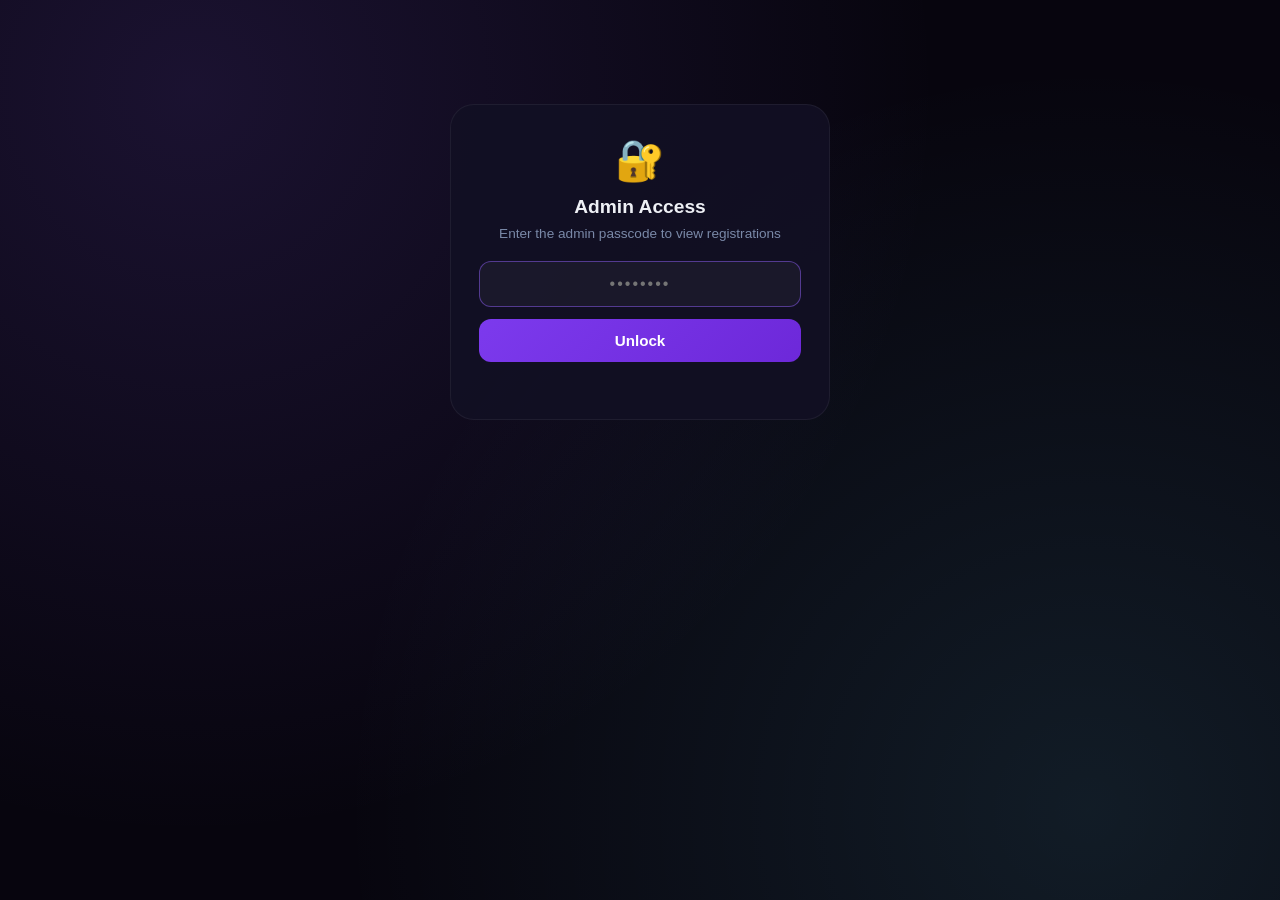
<file: admin.html>
<!DOCTYPE html>
<html lang="en">
<head>
    <meta charset="UTF-8" />
    <meta name="viewport" content="width=device-width, initial-scale=1.0" />
    <title>Sandesai · Admin</title>
    <meta name="robots" content="noindex, nofollow" />
    <link rel="stylesheet" href="https://cdnjs.cloudflare.com/ajax/libs/font-awesome/6.5.0/css/all.min.css" />
    <style>
        * { box-sizing: border-box; margin: 0; padding: 0; }
        body {
            font-family: 'Inter', -apple-system, BlinkMacSystemFont, 'Segoe UI', Roboto, sans-serif;
            background: #07050e;
            color: #eef0f5;
            min-height: 100vh;
            padding: 24px;
            background:
                radial-gradient(circle at 15% 10%, rgba(139,92,246,0.15), transparent 55%),
                radial-gradient(circle at 85% 90%, rgba(110,231,255,0.10), transparent 55%),
                #07050e;
        }
        .container { max-width: 1100px; margin: 0 auto; }
        .header {
            display: flex; align-items: center; justify-content: space-between;
            margin-bottom: 24px; flex-wrap: wrap; gap: 12px;
        }
        .brand {
            display: flex; align-items: center; gap: 12px;
            font-weight: 700; font-size: 1.4rem;
        }
        .brand img { width: 44px; height: 44px; border-radius: 50%;
                     border: 2px solid rgba(139,92,246,0.3); }
        .brand span {
            background: linear-gradient(135deg,#a78bfa,#6ee7ff);
            -webkit-background-clip: text;
            -webkit-text-fill-color: transparent;
            background-clip: text;
        }
        .stats { display: flex; gap: 12px; flex-wrap: wrap; }
        .stat {
            background: rgba(18,16,36,0.7);
            border: 1px solid rgba(255,255,255,0.06);
            border-radius: 14px;
            padding: 12px 20px;
            min-width: 130px;
        }
        .stat-value { font-size: 1.6rem; font-weight: 700; }
        .stat-label { font-size: 0.72rem; color: #7a89a8;
                      text-transform: uppercase; letter-spacing: 0.05em;
                      margin-top: 4px; }
        .toolbar {
            display: flex; gap: 10px; margin-bottom: 18px;
            flex-wrap: wrap; align-items: center;
        }
        .toolbar input {
            flex: 1; min-width: 200px;
            padding: 12px 16px;
            border-radius: 12px;
            border: 1px solid rgba(255,255,255,0.08);
            background: rgba(255,255,255,0.04);
            color: #eef0f5;
            font-size: 14px;
            outline: none;
            font-family: inherit;
        }
        .toolbar input:focus { border-color: rgba(139,92,246,0.5); }
        .btn {
            padding: 12px 20px;
            border-radius: 12px;
            border: 1px solid rgba(139,92,246,0.25);
            background: rgba(139,92,246,0.12);
            color: #a78bfa;
            font-weight: 600;
            font-size: 0.85rem;
            cursor: pointer;
            font-family: inherit;
            transition: background 0.2s, transform 0.1s;
            white-space: nowrap;
        }
        .btn:hover { background: rgba(139,92,246,0.22); }
        .btn:active { transform: scale(0.97); }
        .btn-primary {
            background: linear-gradient(135deg,#7c3aed,#6d28d9);
            color: #fff;
            border: none;
        }
        .table-wrap {
            background: rgba(18,16,36,0.7);
            border: 1px solid rgba(255,255,255,0.06);
            border-radius: 16px;
            overflow: hidden;
        }
        table {
            width: 100%;
            border-collapse: collapse;
            font-size: 0.9rem;
        }
        thead th {
            text-align: left;
            padding: 14px 16px;
            background: rgba(139,92,246,0.08);
            font-size: 0.72rem;
            text-transform: uppercase;
            letter-spacing: 0.06em;
            color: #a78bfa;
            font-weight: 600;
            border-bottom: 1px solid rgba(255,255,255,0.04);
        }
        tbody td {
            padding: 14px 16px;
            border-bottom: 1px solid rgba(255,255,255,0.03);
            vertical-align: middle;
        }
        tbody tr:hover { background: rgba(255,255,255,0.02); }
        tbody tr:last-child td { border-bottom: none; }
        .avatar {
            width: 36px; height: 36px; border-radius: 10px;
            background: linear-gradient(135deg,#8b5cf6,#6d28d9);
            display: inline-flex; align-items: center; justify-content: center;
            font-weight: 700; color: #fff; font-size: 14px;
            margin-right: 10px; vertical-align: middle;
        }
        .name-cell { display: flex; align-items: center; }
        .name-cell .details { display: flex; flex-direction: column; }
        .name-cell .name { font-weight: 600; color: #f0f2f7; }
        .phone { font-family: 'Monaco', 'Menlo', monospace;
                 color: #c4b5fd; font-weight: 500; }
        .time { color: #7a89a8; font-size: 0.82rem; }
        .empty {
            text-align: center; padding: 60px 20px; color: #5a6885;
        }
        .empty i { font-size: 3rem; opacity: 0.25;
                   display: block; margin-bottom: 12px; }
        .loader {
            text-align: center; padding: 60px 20px; color: #a78bfa;
        }
        .loader i { font-size: 2rem; animation: spin 1s linear infinite; }
        @keyframes spin { to { transform: rotate(360deg); } }
        .badge-new {
            background: rgba(47,217,146,0.15);
            color: #2fd992;
            font-size: 0.65rem;
            padding: 3px 8px;
            border-radius: 10px;
            font-weight: 600;
            text-transform: uppercase;
            letter-spacing: 0.04em;
        }
        .gate {
            max-width: 380px; margin: 80px auto;
            background: rgba(18,16,36,0.9);
            border: 1px solid rgba(255,255,255,0.06);
            border-radius: 24px;
            padding: 32px 28px;
            text-align: center;
        }
        .gate h2 { margin-bottom: 8px; font-size: 1.2rem; }
        .gate p { color: #7a89a8; font-size: 0.85rem; margin-bottom: 20px; }
        .gate input {
            width: 100%; padding: 13px 16px;
            border-radius: 12px;
            border: 1px solid rgba(255,255,255,0.08);
            background: rgba(255,255,255,0.04);
            color: #eef0f5;
            font-size: 16px;
            outline: none;
            font-family: inherit;
            margin-bottom: 12px;
            text-align: center;
            letter-spacing: 2px;
        }
        .gate input:focus { border-color: rgba(139,92,246,0.5); }
        .gate button {
            width: 100%; padding: 13px;
            border-radius: 12px; border: none;
            background: linear-gradient(135deg,#7c3aed,#6d28d9);
            color: #fff; font-weight: 700; font-size: 0.95rem;
            cursor: pointer; font-family: inherit;
        }
        .gate .error { color: #ef4444; font-size: 0.8rem;
                       margin-top: 10px; min-height: 1.2em; }
        .footer { text-align: center; margin-top: 24px;
                  font-size: 0.72rem; color: #3a4868; }
    </style>
</head>
<body>

<div class="container">

    <!-- Password gate -->
    <div id="gate" class="gate">
        <div style="font-size: 2.5rem; margin-bottom: 12px;">🔐</div>
        <h2>Admin Access</h2>
        <p>Enter the admin passcode to view registrations</p>
        <input id="gatePass" type="password" placeholder="••••••••" autofocus />
        <button id="gateSubmit">Unlock</button>
        <div class="error" id="gateError"></div>
    </div>

    <!-- Dashboard (hidden until unlocked) -->
    <div id="dashboard" style="display:none;">

        <div class="header">
            <div class="brand">
                <img src="sandesai-logo.png" alt="Sandesai" onerror="this.style.display='none'" />
                <span>Sandesai · Admin</span>
            </div>
            <div class="stats">
                <div class="stat">
                    <div class="stat-value" id="statTotal">—</div>
                    <div class="stat-label">Total Users</div>
                </div>
                <div class="stat">
                    <div class="stat-value" id="statToday">—</div>
                    <div class="stat-label">Joined Today</div>
                </div>
                <div class="stat">
                    <div class="stat-value" id="statWeek">—</div>
                    <div class="stat-label">Last 7 Days</div>
                </div>
            </div>
        </div>

        <div class="toolbar">
            <input id="searchInput" type="text" placeholder="Search by name, username, or phone..." />
            <button class="btn" id="refreshBtn"><i class="fas fa-rotate-right"></i> Refresh</button>
            <button class="btn btn-primary" id="exportBtn"><i class="fas fa-download"></i> Export CSV</button>
        </div>

        <div class="table-wrap">
            <div id="loader" class="loader">
                <i class="fas fa-circle-notch"></i>
                <div style="margin-top: 12px;">Loading users…</div>
            </div>
            <table id="usersTable" style="display:none;">
                <thead>
                    <tr>
                        <th>User</th>
                        <th>Phone</th>
                        <th>Username</th>
                        <th>UID</th>
                        <th>Registered</th>
                    </tr>
                </thead>
                <tbody id="usersBody"></tbody>
            </table>
            <div id="emptyState" class="empty" style="display:none;">
                <i class="fas fa-inbox"></i>
                <div>No registered users yet</div>
            </div>
        </div>

        <div class="footer">
            Last updated: <span id="lastUpdated">—</span>
        </div>
    </div>
</div>

<!-- ⚙️ CONFIG — must be first -->
<script src="config.js"></script>

<script>
// ════════════════════════════════════════════════════════════════
// CONFIG — from config.js with fallbacks
// ════════════════════════════════════════════════════════════════
const CFG = window.SANDESAI || {};
const ADMIN_PASSWORD = CFG.ADMIN_PASSWORD || 'sandesai-admin-2026';
const SHEET_API_URL = CFG.SHEET_API_URL ||
    'https://script.google.com/macros/s/AKfycbwgv2ko4WgWQOJzKh3h0VdXZsETaZIHF7cM0Dxv5PM/exec';

let allUsers = [];

const gateEl = document.getElementById('gate');
const dashEl = document.getElementById('dashboard');
const gatePass = document.getElementById('gatePass');
const gateSubmit = document.getElementById('gateSubmit');
const gateError = document.getElementById('gateError');

// Remember unlock for this session
if (sessionStorage.getItem('sandesai_admin_unlocked') === '1') unlock();

gateSubmit.addEventListener('click', tryUnlock);
gatePass.addEventListener('keydown', (e) => { if (e.key === 'Enter') tryUnlock(); });

function tryUnlock() {
    if (gatePass.value === ADMIN_PASSWORD) {
        sessionStorage.setItem('sandesai_admin_unlocked', '1');
        unlock();
    } else {
        gateError.textContent = 'Incorrect passcode';
        gatePass.value = '';
        gatePass.focus();
    }
}

function unlock() {
    gateEl.style.display = 'none';
    dashEl.style.display = 'block';
    loadUsers();
}

async function loadUsers() {
    if (!SHEET_API_URL || SHEET_API_URL.indexOf('PASTE_YOUR') === 0) {
        document.getElementById('loader').innerHTML =
            '<div style="color:#ef4444;padding:20px;text-align:center;">' +
            '<div style="font-size:1.2rem;margin-bottom:8px;">⚠️ Not configured</div>' +
            'Paste your Apps Script /exec URL into config.js (SHEET_API_URL).' +
            '</div>';
        return;
    }

    document.getElementById('loader').style.display = 'block';
    document.getElementById('loader').innerHTML =
        '<i class="fas fa-circle-notch"></i>' +
        '<div style="margin-top:12px;">Loading users…</div>';
    document.getElementById('usersTable').style.display = 'none';
    document.getElementById('emptyState').style.display = 'none';

    try {
        const url = SHEET_API_URL + '?pass=' + encodeURIComponent(ADMIN_PASSWORD);
        const resp = await fetch(url);
        const data = await resp.json();

        if (!data.ok) throw new Error(data.error || 'unknown error');

        allUsers = data.users || [];
        allUsers.sort((a, b) => (b.registeredAt || 0) - (a.registeredAt || 0));

        renderStats();
        renderUsers(allUsers);

        document.getElementById('loader').style.display = 'none';
        document.getElementById('lastUpdated').textContent =
            new Date().toLocaleTimeString();
    } catch (e) {
        console.error('Load failed:', e);
        let hint = '';
        if (e.message === 'forbidden') {
            hint = `
                <div style="font-size:0.8rem;color:#7a89a8;margin-top:12px;line-height:1.6;">
                    Password mismatch between this page and the Apps Script.<br>
                    1. Check <code>ADMIN_PASSWORD</code> in config.js<br>
                    2. Check the password in the Apps Script <code>doGet()</code><br>
                    3. Re-deploy: <b>Deploy → Manage deployments → ✏️ → New version → Deploy</b>
                </div>`;
        } else {
            hint = `
                <div style="font-size:0.8rem;color:#7a89a8;margin-top:12px;line-height:1.6;">
                    Confirm the Apps Script is deployed with<br>
                    <code>Who has access: Anyone</code> and the URL ends in <code>/exec</code>.
                </div>`;
        }
        document.getElementById('loader').innerHTML =
            '<div style="color:#ef4444;padding:20px;text-align:center;">' +
            '<div style="font-size:1.2rem;margin-bottom:8px;">⚠️ Error</div>' +
            escapeHtml(e.message) + hint +
            '</div>';
    }
}

function renderStats() {
    const now = Date.now();
    const dayMs = 24 * 60 * 60 * 1000;

    document.getElementById('statTotal').textContent = allUsers.length;
    document.getElementById('statToday').textContent =
        allUsers.filter(u => u.registeredAt > now - dayMs).length;
    document.getElementById('statWeek').textContent =
        allUsers.filter(u => u.registeredAt > now - 7 * dayMs).length;
}

function renderUsers(list) {
    const tbody = document.getElementById('usersBody');
    const table = document.getElementById('usersTable');
    const empty = document.getElementById('emptyState');

    if (!list.length) {
        table.style.display = 'none';
        empty.style.display = 'block';
        return;
    }

    table.style.display = 'table';
    empty.style.display = 'none';

    const now = Date.now();
    const dayMs = 24 * 60 * 60 * 1000;

    tbody.innerHTML = list.map(u => {
        const initial = (u.name || '?').charAt(0).toUpperCase();
        const isNew = (u.registeredAt || 0) > now - dayMs;
        const timeStr = u.registeredAt
            ? new Date(u.registeredAt).toLocaleString([], {
                month: 'short', day: 'numeric',
                hour: '2-digit', minute: '2-digit'
              })
            : '—';
        const uidShort = u.uid
            ? escapeHtml(u.uid.slice(0, 8)) + '…'
            : '<span style="color:#5a6885;">—</span>';

        return `
            <tr>
                <td>
                    <div class="name-cell">
                        <div class="avatar">${escapeHtml(initial)}</div>
                        <div class="details">
                            <div class="name">
                                ${escapeHtml(u.name || '—')}
                                ${isNew ? '<span class="badge-new" style="margin-left:8px;">New</span>' : ''}
                            </div>
                        </div>
                    </div>
                </td>
                <td><span class="phone">+91 ${escapeHtml(u.phone || '')}</span></td>
                <td>${u.username ? '@' + escapeHtml(u.username) : '<span style="color:#5a6885;">—</span>'}</td>
                <td><span style="font-family:'Monaco','Menlo',monospace;font-size:0.75rem;color:#7a89a8;">${uidShort}</span></td>
                <td><span class="time">${timeStr}</span></td>
            </tr>
        `;
    }).join('');
}

function escapeHtml(s) {
    return String(s).replace(/[&<>"']/g, c =>
        ({ '&':'&amp;','<':'&lt;','>':'&gt;','"':'&quot;',"'":'&#39;' }[c]));
}

document.getElementById('searchInput').addEventListener('input', (e) => {
    const q = e.target.value.trim().toLowerCase();
    if (!q) { renderUsers(allUsers); return; }
    renderUsers(allUsers.filter(u =>
        (u.name || '').toLowerCase().includes(q) ||
        (u.username || '').toLowerCase().includes(q) ||
        (u.phone || '').includes(q)
    ));
});

document.getElementById('refreshBtn').addEventListener('click', loadUsers);

document.getElementById('exportBtn').addEventListener('click', () => {
    if (!allUsers.length) { alert('No users to export'); return; }
    const header = ['Name', 'Username', 'Phone', 'UID', 'Registered At'];
    const rows = allUsers.map(u => [
        u.name || '',
        u.username || '',
        u.phone || '',
        u.uid || '',
        u.registeredAt ? new Date(u.registeredAt).toISOString() : '',
    ]);
    const csv = [header, ...rows]
        .map(row => row.map(cell => {
            const s = String(cell).replace(/"/g, '""');
            return /[",\n]/.test(s) ? `"${s}"` : s;
        }).join(','))
        .join('\n');
    const blob = new Blob([csv], { type: 'text/csv;charset=utf-8;' });
    const url = URL.createObjectURL(blob);
    const a = document.createElement('a');
    a.href = url;
    a.download = 'sandesai-users-' + new Date().toISOString().slice(0,10) + '.csv';
    document.body.appendChild(a);
    a.click();
    a.remove();
    setTimeout(() => URL.revokeObjectURL(url), 2000);
});
</script>

</body>
</html>
</file>
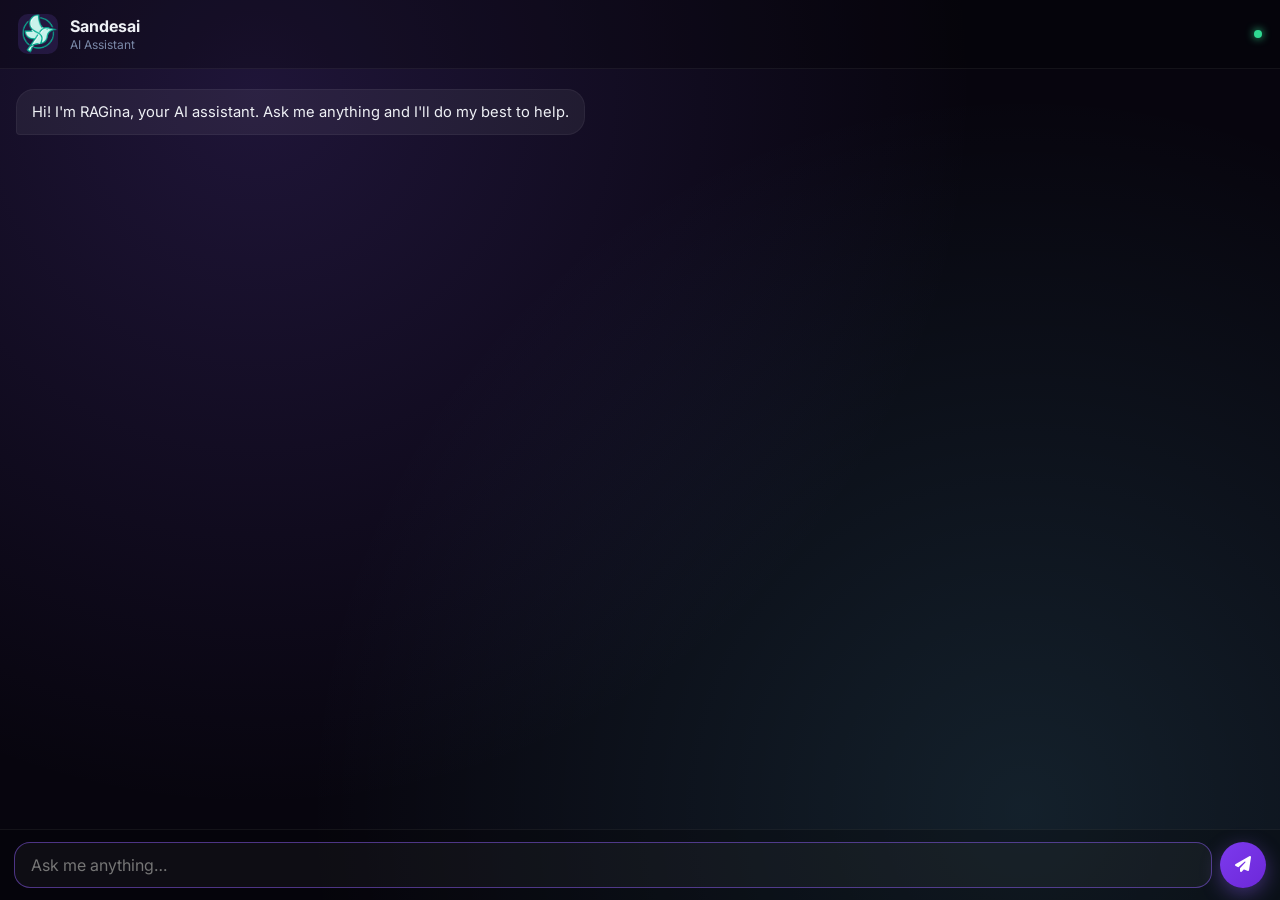
<file: concierge.html>
<!DOCTYPE html>
<html lang="en">
<head>
    <meta charset="UTF-8" />
    <meta name="viewport" content="width=device-width, initial-scale=1.0, viewport-fit=cover" />
    <title>Ask RAGina</title>
    <link rel="icon" href="sandesai-logo.png" />
    <link href="https://fonts.googleapis.com/css2?family=Inter:wght@400;500;600;700&display=swap" rel="stylesheet" />
    <link rel="stylesheet" href="https://cdnjs.cloudflare.com/ajax/libs/font-awesome/6.5.0/css/all.min.css" />
    <style>
        * { box-sizing: border-box; margin: 0; padding: 0; }
        html, body {
            height: 100%;
            font-family: 'Inter', -apple-system, BlinkMacSystemFont, sans-serif;
            background: #07050e;
            color: #eef0f5;
            overflow: hidden;
        }
        body {
            display: flex;
            flex-direction: column;
            background:
                radial-gradient(circle at 20% 10%, rgba(139,92,246,0.18), transparent 55%),
                radial-gradient(circle at 80% 90%, rgba(110,231,255,0.12), transparent 55%),
                #07050e;
        }
        .header {
            padding: 14px 18px;
            display: flex;
            align-items: center;
            gap: 12px;
            border-bottom: 1px solid rgba(255,255,255,0.06);
            background: rgba(0,0,0,0.25);
            flex-shrink: 0;
        }
        .header img {
            width: 40px; height: 40px; border-radius: 10px;
            object-fit: cover; background: rgba(139,92,246,0.15);
        }
        .header-info { flex: 1; min-width: 0; }
        .header-title { font-weight: 700; font-size: 1rem; }
        .header-sub { font-size: 0.75rem; color: #7a89a8; margin-top: 1px; }
        .header .status-dot {
            width: 8px; height: 8px; border-radius: 50%;
            background: #2fd992; box-shadow: 0 0 8px #2fd992;
        }
        .messages {
            flex: 1;
            overflow-y: auto;
            padding: 20px 16px;
            display: flex;
            flex-direction: column;
            gap: 10px;
            -webkit-overflow-scrolling: touch;
        }
        .msg {
            max-width: 82%;
            padding: 11px 15px;
            border-radius: 18px;
            font-size: 0.92rem;
            line-height: 1.5;
            word-wrap: break-word;
            animation: pop 0.3s cubic-bezier(0.34, 1.56, 0.64, 1);
        }
        @keyframes pop {
            from { opacity: 0; transform: translateY(10px) scale(0.96); }
            to { opacity: 1; transform: translateY(0) scale(1); }
        }
        .msg.bot {
            align-self: flex-start;
            background: rgba(255,255,255,0.06);
            border: 1px solid rgba(255,255,255,0.05);
            border-bottom-left-radius: 4px;
        }
        .msg.user {
            align-self: flex-end;
            background: linear-gradient(135deg,#7c3aed,#6d28d9);
            border-bottom-right-radius: 4px;
            color: #fff;
        }
        .msg.typing {
            display: flex;
            gap: 4px;
            padding: 14px 18px;
        }
        .msg.typing span {
            width: 6px; height: 6px; border-radius: 50%;
            background: #a78bfa;
            animation: bounce 1.2s infinite;
        }
        .msg.typing span:nth-child(2) { animation-delay: 0.15s; }
        .msg.typing span:nth-child(3) { animation-delay: 0.3s; }
        @keyframes bounce {
            0%, 60%, 100% { transform: translateY(0); opacity: 0.4; }
            30% { transform: translateY(-6px); opacity: 1; }
        }
        .suggestions {
            padding: 0 16px 12px;
            display: flex;
            gap: 8px;
            overflow-x: auto;
            flex-shrink: 0;
            scrollbar-width: none;
        }
        .suggestions::-webkit-scrollbar { display: none; }
        .chip {
            padding: 8px 14px;
            border-radius: 20px;
            border: 1px solid rgba(139,92,246,0.25);
            background: rgba(139,92,246,0.08);
            color: #c4b5fd;
            font-size: 0.78rem;
            font-weight: 500;
            white-space: nowrap;
            cursor: pointer;
            font-family: inherit;
            flex-shrink: 0;
        }
        .chip:active { transform: scale(0.96); }
        .input-bar {
            padding: 12px 14px;
            padding-bottom: calc(12px + env(safe-area-inset-bottom, 0px));
            border-top: 1px solid rgba(255,255,255,0.06);
            background: rgba(0,0,0,0.25);
            display: flex;
            gap: 8px;
            align-items: center;
            flex-shrink: 0;
        }
        .input-bar input {
            flex: 1;
            padding: 12px 16px;
            border-radius: 16px;
            border: 1px solid rgba(255,255,255,0.08);
            background: rgba(255,255,255,0.04);
            color: #eef0f5;
            font-size: 16px;
            outline: none;
            font-family: inherit;
            min-width: 0;
        }
        .input-bar input:focus { border-color: rgba(139,92,246,0.5); }
        .send-btn {
            width: 46px; height: 46px;
            border-radius: 50%;
            border: none;
            background: linear-gradient(135deg,#7c3aed,#6d28d9);
            color: #fff;
            font-size: 1rem;
            cursor: pointer;
            flex-shrink: 0;
            box-shadow: 0 6px 20px rgba(139,92,246,0.4);
        }
        .send-btn:active { transform: scale(0.92); }
        .send-btn:disabled { opacity: 0.4; }
        .email-modal {
            position: fixed; inset: 0; z-index: 100;
            background: rgba(8,6,20,0.92);
            backdrop-filter: blur(14px);
            -webkit-backdrop-filter: blur(14px);
            display: flex; align-items: center; justify-content: center;
            padding: 24px;
            opacity: 0; pointer-events: none;
            transition: opacity 0.3s;
        }
        .email-modal.open { opacity: 1; pointer-events: auto; }
        .email-card {
            max-width: 340px; width: 100%;
            background: rgba(18,16,36,0.96);
            border: 1px solid rgba(255,255,255,0.07);
            border-radius: 22px;
            padding: 28px 24px 22px;
            text-align: center;
        }
        .email-card h3 { font-size: 1.1rem; margin-bottom: 8px; }
        .email-card p { font-size: 0.82rem; color: #a5b3d0; line-height: 1.5; margin-bottom: 18px; }
        .email-card input {
            width: 100%; padding: 12px 14px;
            border-radius: 12px;
            border: 1px solid rgba(255,255,255,0.08);
            background: rgba(255,255,255,0.04);
            color: #eef0f5;
            font-size: 16px;
            outline: none;
            font-family: inherit;
            margin-bottom: 12px;
        }
        .email-card input:focus { border-color: rgba(139,92,246,0.5); }
        .email-card button {
            width: 100%; padding: 12px;
            border-radius: 12px;
            border: none;
            background: linear-gradient(135deg,#7c3aed,#6d28d9);
            color: #fff;
            font-weight: 600;
            font-size: 0.95rem;
            cursor: pointer;
            font-family: inherit;
        }
        .email-card .skip {
            background: none;
            color: #7a89a8;
            font-weight: 500;
            margin-top: 8px;
            padding: 8px;
            font-size: 0.82rem;
        }
        .loader-screen {
            position: fixed; inset: 0; z-index: 200;
            background: #07050e;
            display: flex; align-items: center; justify-content: center;
            flex-direction: column; gap: 16px;
            color: #a78bfa;
            font-family: 'Inter', sans-serif;
        }
        .loader-screen i { font-size: 2rem; animation: spin 1s linear infinite; }
        @keyframes spin { to { transform: rotate(360deg); } }

        /* ─── Feedback row under bot messages ─── */
        .feedback-row {
            display: flex;
            gap: 6px;
            align-items: center;
            margin-top: 8px;
            padding-top: 8px;
            border-top: 1px solid rgba(255,255,255,0.05);
        }
        .feedback-btn {
            background: rgba(255,255,255,0.04);
            border: 1px solid rgba(255,255,255,0.06);
            color: #a5b3d0;
            padding: 5px 12px;
            border-radius: 20px;
            font-size: 0.72rem;
            cursor: pointer;
            font-family: inherit;
            transition: all 0.2s;
            display: inline-flex;
            align-items: center;
            gap: 4px;
        }
        .feedback-btn:hover {
            background: rgba(139,92,246,0.12);
            color: #c4b5fd;
        }
        .feedback-btn:active { transform: scale(0.94); }
        .feedback-btn.selected-up {
            background: rgba(47,217,146,0.15);
            border-color: rgba(47,217,146,0.3);
            color: #2fd992;
        }
        .feedback-btn.selected-down {
            background: rgba(239,68,68,0.15);
            border-color: rgba(239,68,68,0.3);
            color: #ef4444;
        }
        .feedback-btn.disabled {
            opacity: 0.4;
            pointer-events: none;
        }
        .feedback-thanks {
            font-size: 0.7rem;
            color: #2fd992;
            margin-left: auto;
            display: flex;
            align-items: center;
            gap: 4px;
            animation: pop 0.3s cubic-bezier(0.34, 1.56, 0.64, 1);
        }
    </style>
</head>
<body>

<div class="loader-screen" id="loaderScreen">
    <i class="fas fa-circle-notch"></i>
    <div>Loading…</div>
</div>

<div class="header">
    <img id="bizLogo" src="sandesai-logo.png" alt="" />
    <div class="header-info">
        <div class="header-title" id="bizName">Loading…</div>
        <div class="header-sub" id="bizTagline">AI Assistant</div>
    </div>
    <div class="status-dot"></div>
</div>

<div class="messages" id="messages"></div>

<div class="suggestions" id="suggestions"></div>

<div class="input-bar">
    <input id="input" type="text" placeholder="Ask me anything…" autocomplete="off" />
    <button class="send-btn" id="sendBtn"><i class="fas fa-paper-plane"></i></button>
</div>

<div class="email-modal" id="emailModal">
    <div class="email-card">
        <div style="font-size:2rem; margin-bottom:6px;">✉️</div>
        <h3>Stay in touch</h3>
        <p>Drop your email so we can follow up if we can't answer something here.</p>
        <input id="emailInput" type="email" placeholder="you@example.com" autocomplete="email" />
        <button id="emailSave">Continue</button>
        <button class="skip" id="emailSkip">Skip for now</button>
    </div>
</div>

<!-- ⚙️ CONFIG — must be first -->
<script src="config.js"></script>

<script>
// ════════════════════════════════════════════════════════════════
// CONFIG — from config.js with fallbacks
// ════════════════════════════════════════════════════════════════
const CFG = window.SANDESAI || {};
const SHEET_API_URL = CFG.SHEET_API_URL ||
    'https://script.google.com/macros/s/AKfycbwgv2ko4WgWQOJzKh3h0VdXZsETaZIHF7cM0Dxv5PM/exec';
const SHEET_SECRET = CFG.SHEET_WEBHOOK_SECRET || 'sandesai-webhook-2026';
const RAGINA_ASK = CFG.RAGINA_ASK_URL || 'https://ragina-crawler-ragina.vercel.app/api/ask';

// ════════════════════════════════════════════════════════════════
// State
// ════════════════════════════════════════════════════════════════
let business = {};
let knowledge = [];
let sessionId = 'sess_' + Date.now() + '_' + Math.random().toString(36).slice(2, 8);
let email = localStorage.getItem('conciergeEmail') || '';
let history = [];
let busy = false;
let __feedbackEnabled = false;

// ════════════════════════════════════════════════════════════════
// Boot
// ════════════════════════════════════════════════════════════════
(async function boot() {
    try {
        const [bizResp, kbResp] = await Promise.all([
            fetch(SHEET_API_URL + '?type=business').then(r => r.json()),
            fetch(SHEET_API_URL + '?type=knowledge').then(r => r.json())
        ]);
        business = bizResp.business || {};
        knowledge = kbResp.knowledge || [];
    } catch (e) {
        console.warn('Failed to load business config:', e);
    }

    // Apply branding
    if (business.name) {
        document.title = 'Ask ' + business.name;
        document.getElementById('bizName').textContent = business.name;
    } else {
        document.getElementById('bizName').textContent = 'Sandesai';
    }
    if (business.tagline) document.getElementById('bizTagline').textContent = business.tagline;
    if (business.logo_url) document.getElementById('bizLogo').src = business.logo_url;

    // Hide loader
    document.getElementById('loaderScreen').style.display = 'none';

    // Welcome bubble (feedback NOT enabled for this one)
    __feedbackEnabled = false;
    addBot(business.welcome ||
        "Hi! I'm RAGina, your AI assistant. Ask me anything and I'll do my best to help.");

    // Suggestion chips
    renderSuggestions();

    // Ask for email after 6s (once per device)
    if (!email) {
        setTimeout(() => document.getElementById('emailModal').classList.add('open'), 6000);
    }

    document.getElementById('input').focus();
})();

// ════════════════════════════════════════════════════════════════
// UI helpers
// ════════════════════════════════════════════════════════════════
function addUser(text) {
    const el = document.createElement('div');
    el.className = 'msg user';
    el.textContent = text;
    document.getElementById('messages').appendChild(el);
    scrollBottom();
}

function addBot(text) {
    const el = document.createElement('div');
    el.className = 'msg bot';
    el.textContent = text;

    // Feedback buttons only for real answers, not the welcome message
    if (__feedbackEnabled) {
        el.appendChild(buildFeedbackRow(text));
    }

    document.getElementById('messages').appendChild(el);
    scrollBottom();
    return el;
}

function addTyping() {
    const el = document.createElement('div');
    el.className = 'msg bot typing';
    el.innerHTML = '<span></span><span></span><span></span>';
    document.getElementById('messages').appendChild(el);
    scrollBottom();
    return el;
}

function scrollBottom() {
    const m = document.getElementById('messages');
    requestAnimationFrame(() => { m.scrollTop = m.scrollHeight; });
}

function renderSuggestions() {
    const box = document.getElementById('suggestions');
    box.innerHTML = '';
    const picks = knowledge.slice(0, 5).map(k => k.question);
    picks.forEach(q => {
        const chip = document.createElement('button');
        chip.className = 'chip';
        chip.textContent = q.length > 40 ? q.slice(0, 38) + '…' : q;
        chip.addEventListener('click', () => {
            document.getElementById('input').value = q;
            send();
        });
        box.appendChild(chip);
    });
    if (!picks.length) box.style.display = 'none';
}

// ════════════════════════════════════════════════════════════════
// Feedback
// ════════════════════════════════════════════════════════════════
function buildFeedbackRow(originalAnswer) {
    const row = document.createElement('div');
    row.className = 'feedback-row';

    const upBtn = document.createElement('button');
    upBtn.className = 'feedback-btn';
    upBtn.innerHTML = '👍 Helpful';
    upBtn.setAttribute('data-vote', 'up');

    const downBtn = document.createElement('button');
    downBtn.className = 'feedback-btn';
    downBtn.innerHTML = '👎 Not really';
    downBtn.setAttribute('data-vote', 'down');

    let voted = false;

    const record = async (vote) => {
        if (voted) return;
        voted = true;
        upBtn.classList.add('disabled');
        downBtn.classList.add('disabled');
        if (vote === 'up') upBtn.classList.add('selected-up');
        else downBtn.classList.add('selected-down');

        const thanks = document.createElement('span');
        thanks.className = 'feedback-thanks';
        thanks.innerHTML = vote === 'up' ? '✅ Thanks!' : '📝 We\'ll improve';
        row.appendChild(thanks);

        try {
            await fetch(SHEET_API_URL, {
                method: 'POST',
                mode: 'no-cors',
                headers: { 'Content-Type': 'text/plain' },
                body: JSON.stringify({
                    type: 'conversation',
                    secret: SHEET_SECRET,
                    sessionId: sessionId,
                    email: email,
                    query: '',
                    answer: String(originalAnswer || '').slice(0, 500),
                    feedback: vote,
                    source: 'concierge-feedback'
                })
            });
            console.log('📊 Feedback sent:', vote);
        } catch (e) {
            console.warn('Feedback log failed:', e);
        }
    };

    upBtn.addEventListener('click', () => record('up'));
    downBtn.addEventListener('click', () => record('down'));

    row.appendChild(upBtn);
    row.appendChild(downBtn);
    return row;
}

// ════════════════════════════════════════════════════════════════
// Retrieval
// ════════════════════════════════════════════════════════════════
function tokenize(s) {
    return String(s || '')
        .toLowerCase()
        .replace(/[^\w\s]/g, ' ')
        .split(/\s+/)
        .filter(w => w.length > 2);
}

function retrieveRelevant(query, topN) {
    topN = topN || 5;
    if (!knowledge.length) return [];
    const qTokens = tokenize(query);

    const scored = knowledge.map(item => {
        const hay = (item.question + ' ' + item.answer + ' ' + item.category).toLowerCase();
        const hTokens = tokenize(hay);
        let score = 0;
        qTokens.forEach(t => { if (hTokens.indexOf(t) >= 0) score += 1; });

        const qqTokens = tokenize(item.question);
        qTokens.forEach(t => { if (qqTokens.indexOf(t) >= 0) score += 1.5; });

        return { item: item, score: score };
    });

    scored.sort((a, b) => b.score - a.score);
    return scored.slice(0, topN).map(s => s.item);
}

// ════════════════════════════════════════════════════════════════
// Send message
// ════════════════════════════════════════════════════════════════
async function send() {
    if (busy) return;
    const input = document.getElementById('input');
    const text = input.value.trim();
    if (!text) return;

    input.value = '';
    addUser(text);
    history.push({ role: 'user', text: text });
    busy = true;
    document.getElementById('sendBtn').disabled = true;

    const typing = addTyping();

    const relevant = retrieveRelevant(text, 5);
    const prompt = buildPrompt(relevant, text);
    let answer = '';

    try {
        const resp = await fetch(RAGINA_ASK, {
            method: 'POST',
            headers: { 'Content-Type': 'application/json' },
            body: JSON.stringify({ prompt: prompt })
        });
        const data = await resp.json();
        answer = (data.text || '').trim() || "I'm sorry, I couldn't find that.";
    } catch (e) {
        answer = "I'm having trouble reaching my knowledge right now. Please try again in a moment.";
    }

    typing.remove();
    __feedbackEnabled = true;
    addBot(answer);
    history.push({ role: 'bot', text: answer });

    busy = false;
    document.getElementById('sendBtn').disabled = false;
    document.getElementById('input').focus();

    logConversation(text, answer);
}

function buildPrompt(relevant, query) {
    const bizLine = business.name
        ? 'You are the receptionist AI for "' + business.name + '". ' +
          'About: ' + (business.tagline || '') + '. ' +
          'Hours: ' + (business.hours || '') + '. ' +
          'Contact: ' + (business.contact_email || '') + '.'
        : 'You are a helpful AI assistant.';

    const kbBlock = relevant.length
        ? 'Use these approved answers when relevant:\n\n' +
          relevant.map(k => 'Q: ' + k.question + '\nA: ' + k.answer).join('\n\n')
        : '';

    return bizLine + '\n\n' + kbBlock + '\n\n' +
        'Visitor asked: "' + query + '"\n\n' +
        'Rules:\n' +
        '- Be warm, concise, and helpful. 2-4 sentences max unless asked for details.\n' +
        '- If the answer is in the approved list above, use it.\n' +
        '- If the answer is not in the list, still try to be helpful, but if you ' +
        "don't know, say you'll have the team follow up" +
        (email ? ' (their email is ' + email + ')' : '') + '.\n' +
        '- Never invent specific numbers (fees, dates, phone numbers) that aren\'t ' +
        'in the approved list.\n' +
        '- Never mention that you were given a list — just answer naturally.\n\n' +
        "Reply with ONLY the assistant's response.";
}

// ════════════════════════════════════════════════════════════════
// Logging
// ════════════════════════════════════════════════════════════════
async function logConversation(query, answer) {
    try {
        await fetch(SHEET_API_URL, {
            method: 'POST',
            mode: 'no-cors',
            headers: { 'Content-Type': 'text/plain' },
            body: JSON.stringify({
                type: 'conversation',
                secret: SHEET_SECRET,
                sessionId: sessionId,
                email: email,
                query: query,
                answer: answer,
                source: 'concierge'
            })
        });
    } catch (e) {
        console.warn('Log failed:', e);
    }
}

// ════════════════════════════════════════════════════════════════
// Email capture
// ════════════════════════════════════════════════════════════════
document.getElementById('emailSave').addEventListener('click', () => {
    const v = document.getElementById('emailInput').value.trim();
    if (!v || !/^[^@\s]+@[^@\s]+\.[^@\s]+$/.test(v)) {
        document.getElementById('emailInput').focus();
        return;
    }
    email = v;
    localStorage.setItem('conciergeEmail', email);
    document.getElementById('emailModal').classList.remove('open');
});

document.getElementById('emailSkip').addEventListener('click', () => {
    document.getElementById('emailModal').classList.remove('open');
});

// ════════════════════════════════════════════════════════════════
// Input events
// ════════════════════════════════════════════════════════════════
document.getElementById('sendBtn').addEventListener('click', send);
document.getElementById('input').addEventListener('keydown', (e) => {
    if (e.key === 'Enter') send();
});
</script>

</body>
</html>
</file>
